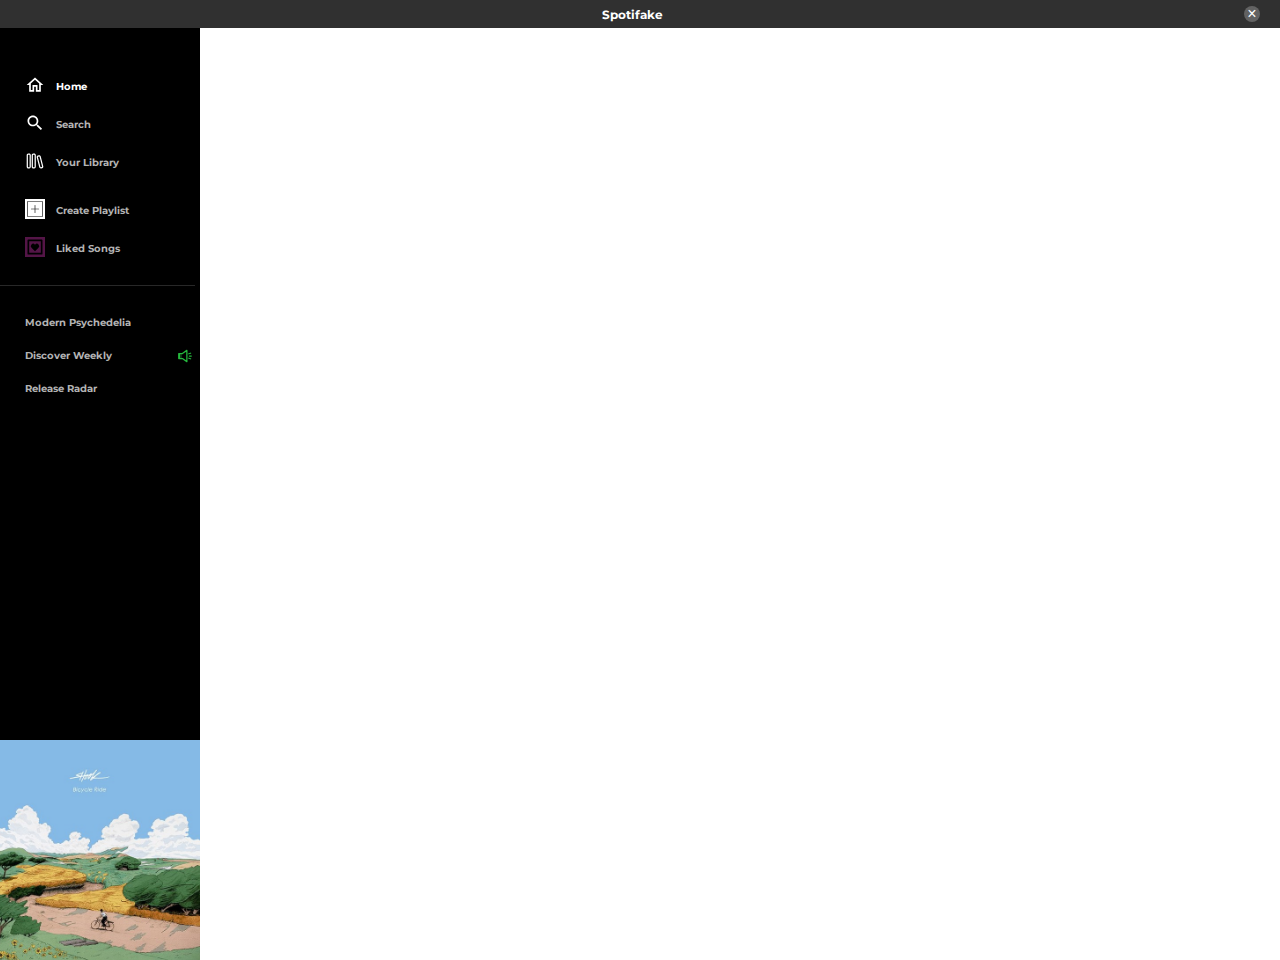
<file: Spotify_like/index.html>
<!DOCTYPE html>

<html lang="fr">
    <head>
        <meta charset="utf-8">
        <meta http-equiv="X-UA-Compatible" content="IE=edge">
        <title>Spotifake</title>
        <meta name="viewport" content="width=device-width, initial-scale=1.0">
        <link rel="stylesheet" href="style.css">
        <link rel="preconnect" href="https://fonts.googleapis.com">
        <link rel="preconnect" href="https://fonts.gstatic.com" crossorigin>
        <link href="https://fonts.googleapis.com/css2?family=Montserrat&display=swap" rel="stylesheet">
    </head>
    <body>
      <div class="body-content">
        <aside class="leftover">
            <nav class="leftover-nav">

              <ul class="nav-items">
                <li class="nav-item active">
                  <a href="#">
                    <img class="icone-home" src="images/home_black_24dp.svg" alt="Logo Home">
                    Home 
                  </a>
                </li>           
                <li class="nav-item">
                  <a href="#">
                    <img class="icone-search" src="images/search_black_24dp.svg" alt="Logo search">
                    Search
                  </a>
                </li>
                <li class="nav-item">
                  <a href="#">
                    <img class="icone-library" src="images/library.svg" alt="Logo Library">
                    Your Library
                  </a>
                </li>
              </ul>


              <ul class="nav-items">
                <li class="nav-item">
                  <a href="#">
                    <img class="icone-playlist" src="images/playlist.svg" alt="Logo Create Playlist" style="background-color: #FFFFFF">
                    Create Playlist
                  </a>
                </li>
                <li class="nav-item">
                  <a href="#">
                    <img class="icone-like" src="images/likedSongs.svg" alt="Logo Create Playlist" style="background-color: #541547">
                    Liked Songs
                  </a>
                </li>
              </ul>

              <div class="divider"></div>

              <ul class="nav-items">
                <li class="nav-item"><a href="#">Modern Psychedelia</a></li>
                <li class="nav-item">
                  <a href="#">
                  Discover Weekly
                </a>
                  <img src="images/music.svg" alt="Sound Icon" class="sound-icon" >
                
                </li>
                
                <li class="nav-item"><a href="#">Release Radar</a></li> a
              </ul>
            </nav>
            <img src="images/windOnTheWater.jpg" alt="Wind on the water - Shook" class="bottom-image">
        </aside>
      </div>
        
      <header class="top-bar">
        <div class="centered-title">Spotifake</div>
        <button class="close-btn" aria-label="Close">&#215;</button>
      </header>
      
        </div>



    </body>
</html>
</file>
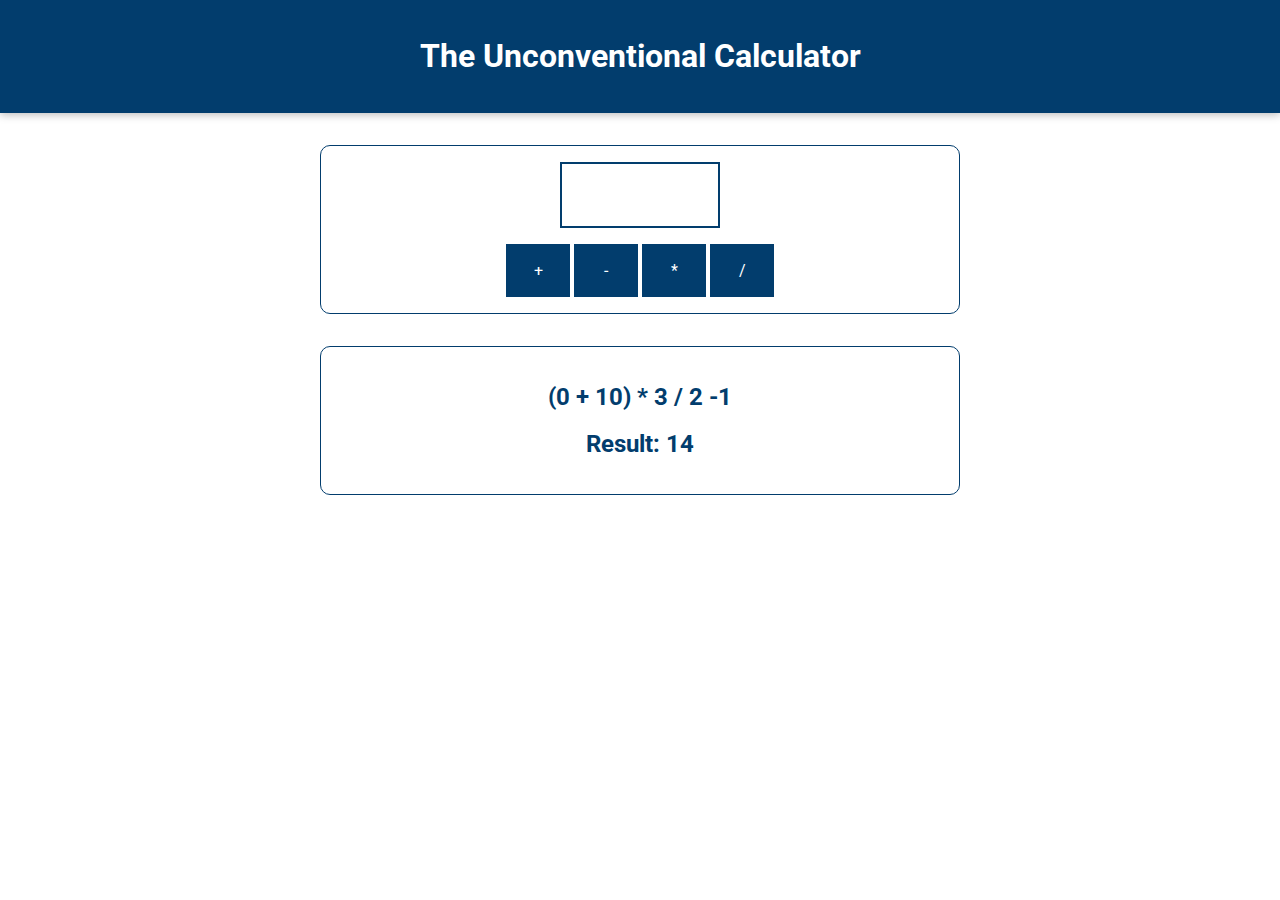
<file: JS/basics-01-starting-project/index.html>
<!DOCTYPE html>
<html lang="en">
  <head>
    <meta charset="UTF-8" />
    <meta name="viewport" content="width=device-width, initial-scale=1.0" />
    <meta http-equiv="X-UA-Compatible" content="ie=edge" />
    <title>Basics</title>
    <link
      href="https://fonts.googleapis.com/css?family=Roboto:400,700&display=swap"
      rel="stylesheet"
    />
    <link rel="stylesheet" href="assets/styles/app.css" />
  </head>
  <body>
    <header>
      <h1>The Unconventional Calculator</h1>
    </header>

    <section id="calculator">
      <input type="number" id="input-number" />
      <div id="calc-actions">
        <button type="button" id="btn-add">+</button>
        <button type="button" id="btn-subtract">-</button>
        <button type="button" id="btn-multiply">*</button>
        <button type="button" id="btn-divide">/</button>
      </div>
    </section>
    <section id="results">
      <h2 id="current-calculation">0</h2>
      <h2>Result: <span id="current-result">0</span></h2>
    </section>
    <script src="assets/scripts/vendor.js"></script>
    <script src="assets/scripts/app.js"></script>
  </body>
</html>
</file>
<file: Spotify_like/style.css>
.leftover {
    position: relative;
    width: 210px;
    background-color: #000;
    height: 100vh;
    padding: 5px;
    padding-top: 30px;
    overflow-y: auto;
    margin-left: -20px;
  }
  
.bottom-image {
  width: 100%;
  height: auto;
  position: absolute;
  bottom: 0;
  left: 0;
  
}


  .leftover-nav .nav-items {
    list-style: none;
  }
  
  .leftover-nav .nav-item a {
    text-decoration: none;
    color: #b3b3b3;
    display: block;
    padding: 10px 0;
  }
  
  .leftover-nav .nav-item a:hover,
  .leftover-nav .nav-item.active a {
    color: #fff;
  }
  
  .divider {
    border-bottom: 1px solid #282828;
    margin: 20px 0;
  }
  
  body {
    margin : 0; 
    font-family: 'Montserrat', sans-serif;
    font-size: 10px;
    font-weight: bold;
  }

.body-content {
  padding-top: 70px; 
}


.body-content {
  padding-top: 25px;
}

.top-bar {
  background-color: #303030; 
  display: flex;
  justify-content: space-between;
  align-items: center;
  padding: 10px 20px;
  color: white;
  height: 50px;
  position: fixed;
  top: 0;
  left: 0;
  right: 0;
  z-index: 1000;
  height: 8px;
}

.centered-title {
  flex-grow: 1;
  text-align: center;
  font-size: 12px;
  font-weight: bold;
}

.close-btn {
  background-color: rgba(255, 255, 255, 0.244);
  border: none;
  color: white;
  font-size: 16px;
  cursor: pointer;
  line-height: 1;
  border-radius: 10px;
  width: 16px;
  height: 16px;
  display: flex;
  align-items: center;
  justify-content: center;
}



.nav-item a {
  display: flex; 
  align-items: center; 
  text-decoration: none; 
  color: white; 
  
}

.nav-item a img {
  margin-right: 8px;
  height: 20px; 
  width: 20px; 
  align-self: center;
  margin-bottom: -5px;

}

.nav-item {
  display: flex;
  justify-content: space-between;
  align-items: center;
}

.sound-icon {
  margin-left: auto; 
  height: 20px;
  width: 20px;


}
</file>
<file: JS/basics-01-starting-project/assets/styles/app.css>
* {
  box-sizing: border-box;
}

html {
  font-family: 'Roboto', open-sans;
}

body {
  margin: 0;
}

header {
  background: #023d6d;
  color: white;
  padding: 1rem;
  text-align: center;
  box-shadow: 0 2px 8px rgba(0, 0, 0, 0.26);
  width: 100%;
}

#results,
#calculator {
  margin: 2rem auto;
  width: 40rem;
  max-width: 90%;
  border: 1px solid #023d6d;
  border-radius: 10px;
  padding: 1rem;
  color: #023d6d;
}

#results {
  text-align: center;
}

#calculator input {
  font: inherit;
  font-size: 3rem;
  border: 2px solid #023d6d;
  width: 10rem;
  padding: 0.15rem;
  margin: auto;
  display: block;
  color: #023d6d;
  text-align: center;
}

#calculator input:focus {
  outline: none;
}

#calculator button {
  font: inherit;
  background: #023d6d;
  color: white;
  border: 1px solid #023d6d;
  padding: 1rem;
  cursor: pointer;
}

#calculator button:focus {
  outline: none;
}

#calculator button:hover,
#calculator button:active {
  background: #084f88;
  border-color: #084f88;
}

#calc-actions button {
  width: 4rem;
}

#calc-actions {
  margin-top: 1rem;
  text-align: center;
}
</file>
